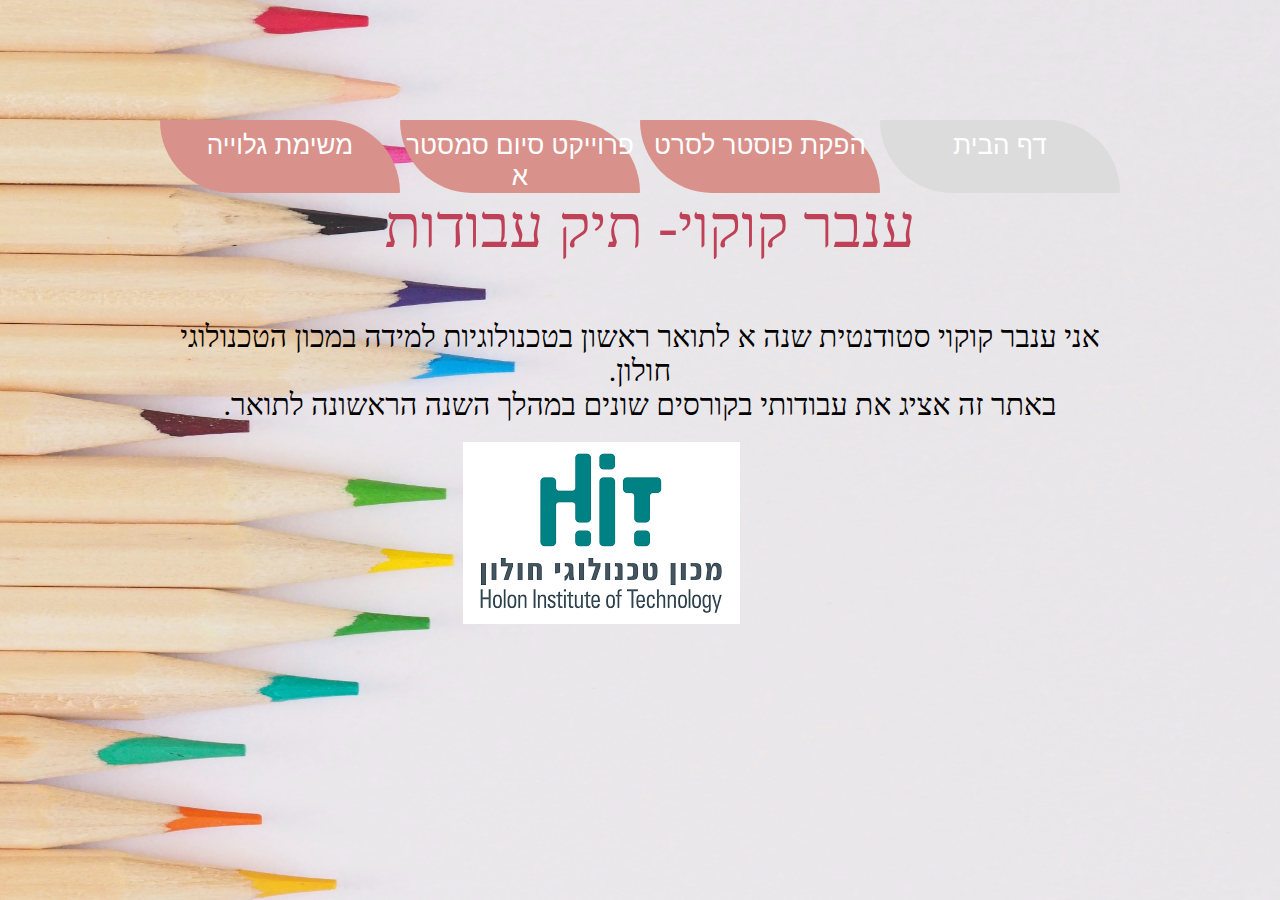
<file: InbarCucuy_Protfolio/index.html>
﻿<!doctype html>
<html lang="">
<head>
    <meta charset="utf-8" />
    <title></title>
    <meta name="description" content="" />
    <meta name="keywords" content="" />
    <meta name="author" content="" />
    <meta name="viewport" content="width=device-width, initial-scale=1.0, user-scalable=yes">
   
    <!-- CSS -->
    <link href="styles/reset.css" rel="stylesheet" />
    <link href="styles/myStyle.css" rel="stylesheet" />


    <!-- Scripts -->
    <script src="jScripts/jquery-1.12.0.min.js"></script>
    
</head>
<body id="homePage">
    <div id="container">
        <header>
            <nav>
                <ul>
                    <li>

                        <a class="whereMi" href="index.html">  דף הבית</a>
                    </li>
                    <li>

                        <a href="E.T.html"> הפקת פוסטר לסרט</a>
                    </li>
                    <li>

                        <a href="tapuah.html"> פרוייקט סיום סמסטר<br /> א</a>
                        <ul>
                            <li>

                                <a href="tozar.html">התוצר</a>
                            </li>
                            <li>
                                <a href="clip.html">סרטון הסבר</a>
                            </li>
                        </ul>
                    </li>
                    <li>

                        <a href="gluia.html">משימת גלוייה</a>
                    </li>
                </ul>
            </nav>
           

        </header>
        <article>
            <div id="hadLine">ענבר קוקוי- תיק עבודות</div>
            <p>
                אני ענבר קוקוי סטודנטית שנה א לתואר ראשון בטכנולוגיות למידה במכון הטכנולוגי חולון.<br />
                באתר זה אציג את עבודותי בקורסים שונים במהלך השנה הראשונה לתואר.
             
 
            </p>
            <aside id="hit">
                <img  src="images/hit.png" />
            </aside>
            
        </article>
    </div>
</body>
</html>
</file>
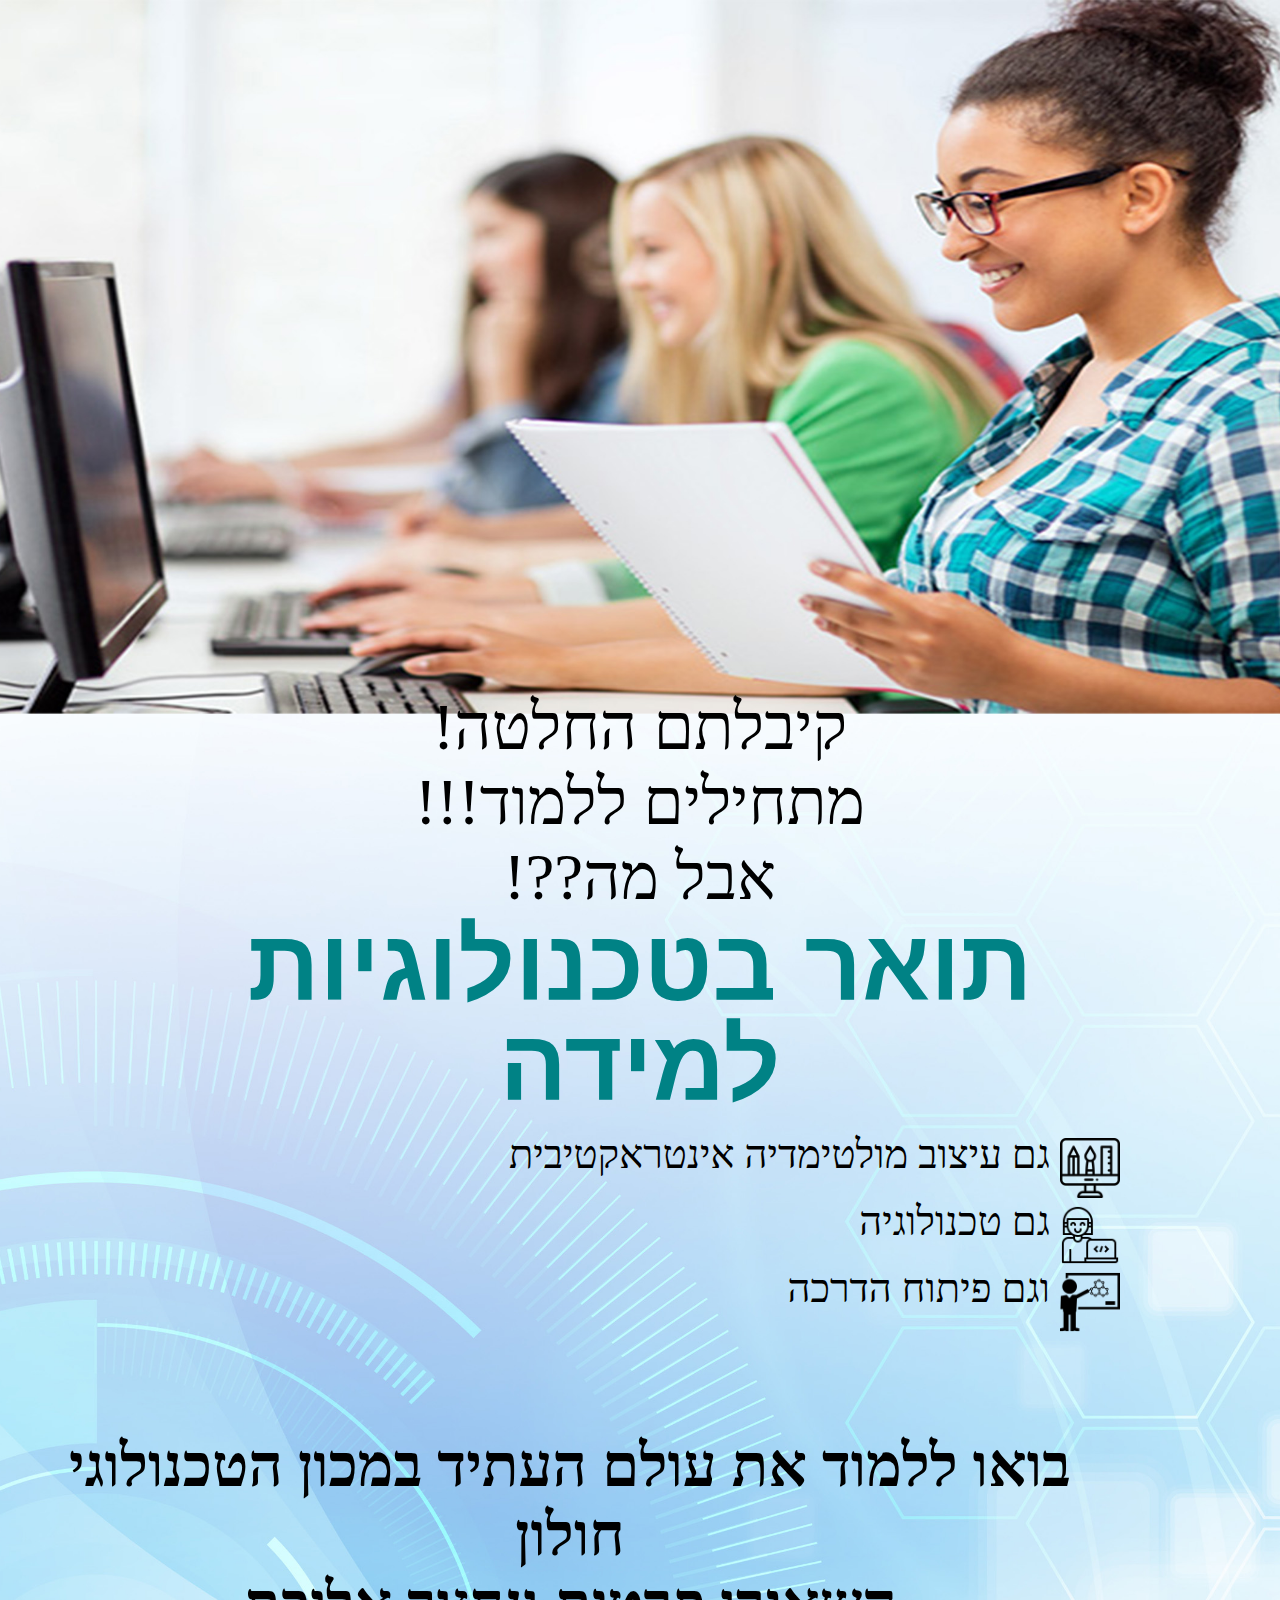
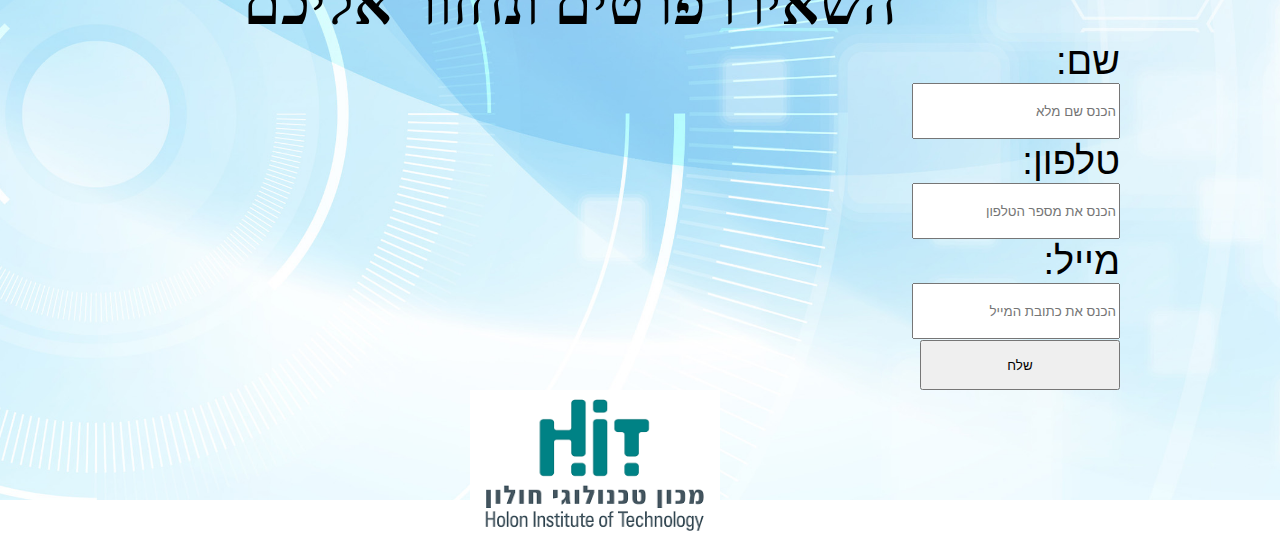
<file: Task5_InbarCucuy/index.html>
﻿<!doctype html>
<html lang="">
<head>
    <meta charset="utf-8" />
    <title></title>
    <meta name="description" content="" />
    <meta name="keywords" content="" />
    <meta name="author" content="" />
    <meta name="viewport" content="width=device-width, initial-scale=1.0, user-scalable=yes">

    <!-- CSS -->
   <link href="styles/reset.css" rel="stylesheet" />
    <link href="styles/myStyle.css" rel="stylesheet" />


    <!-- Scripts -->
    <script src="jScripts/jquery-1.12.0.min.js"></script>
    <script src="https://webdevelopmentcourse.github.io/contactUs/WebDevelopmentCourse/jScripts/contactUs.js"
            type="text/javascript"></script>


</head>
<body>
    <div id="container">
        <article>

            <p id="opening">
                קיבלתם החלטה!<br />
                מתחילים ללמוד!!! <br />
                אבל מה??! <br />

            </p>
            <section>
                <h1>  תואר בטכנולוגיות למידה </h1><br />
                <p id="interactiv">
                    גם עיצוב מולטימדיה אינטראקטיבית
                    <aside id="design"></aside>
                </p>
                <p id="tec">
                    גם טכנולוגיה
                    <aside id="tecIcon"></aside>
                </p>
                <p id="lern">
                    וגם פיתוח הדרכה
                    <aside id="lernIcon"></aside>
                </p>

            </section>


            <p id="pratim">
                בואו ללמוד את עולם העתיד במכון הטכנולוגי חולון

                <br />
                השאירו פרטים ונחזור אליכם

            </p>
            <form>

                <input type="hidden" id="myEmail" name="name" value="inbarosh@gmail.com">
                <label for="myName">
                    שם:
                    <br />
                    <input type="text" id="myName" placeholder="הכנס שם מלא" /><br />
                </label>
                <label for="myNum">
                   טלפון:
                    <br />
                    <input type="text" id="myNum" placeholder="הכנס את מספר הטלפון" /><br />
                </label>
                <label for="myMail">
                   מייל:
                    <br />
                    <input type="text" id="myMail" placeholder="הכנס את כתובת המייל" /> <br />
                </label>
                <input type="submit" id="send" value="שלח" />




                <div id="feedback"></div>
            </form>
            <a href="https://www.hit.ac.il/telem/B.A" target="_blank">
                <img id="logoHit" src="images/logo.png" />
            </a>

        </article>
    </div>
</body>
</html>
</file>
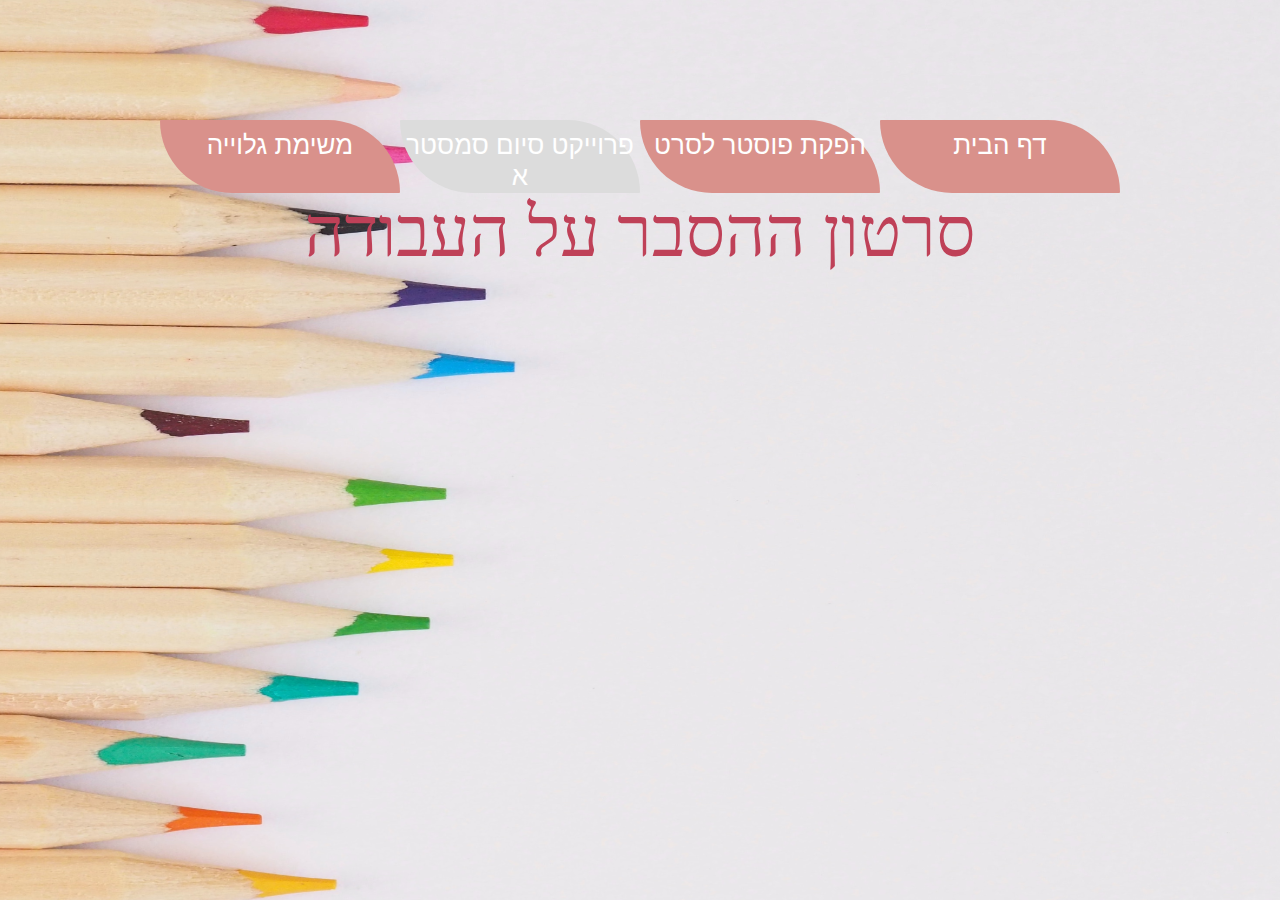
<file: InbarCucuy_Protfolio/clip.html>
﻿<!doctype html>
<html lang="">
<head>
    <meta charset="utf-8" />
    <title></title>
    <meta name="description" content="" />
    <meta name="keywords" content="" />
    <meta name="author" content="" />
    <meta name="viewport" content="width=device-width, initial-scale=1.0, user-scalable=yes">
    
    <!-- CSS -->
    <link href="styles/reset.css" rel="stylesheet" />
    <link href="styles/myStyle.css" rel="stylesheet" />


    <!-- Scripts -->
    <script src="jScripts/jquery-1.12.0.min.js"></script>
    
</head>
<body>
    <div id="container">
        <header>
            <nav>
                <ul>
                    <li>

                        <a href="index.html">  דף הבית</a>
                    </li>
                    <li>

                        <a href="E.T.html"> הפקת פוסטר לסרט</a>

                    </li>

                    </li>
                    <li>

                        <a class="whereMi" href="tapuah.html"> פרוייקט סיום סמסטר <br /> א</a>
                        <ul>
                            <li>

                                <a href="tozar.html">התוצר</a>
                            </li>
                            <li>
                                <a class="whereMi" href="clip.html">סרטון הסבר</a>
                            </li>
                        </ul>
                    </li>
                    <li>

                        <a href="gluia.html">משימת גלוייה</a>
                    </li>
                </ul>

            </nav>
        </header>
        <article>
            <h1>סרטון ההסבר על העבודה</h1>
            <iframe width="760" height="515" src="https://www.youtube.com/embed/ib1t6V_t0iM" frameborder="0" allow="accelerometer; autoplay; encrypted-media; gyroscope; picture-in-picture" allowfullscreen></iframe>
        </article>
    </div>
</body>
</html>
</file>
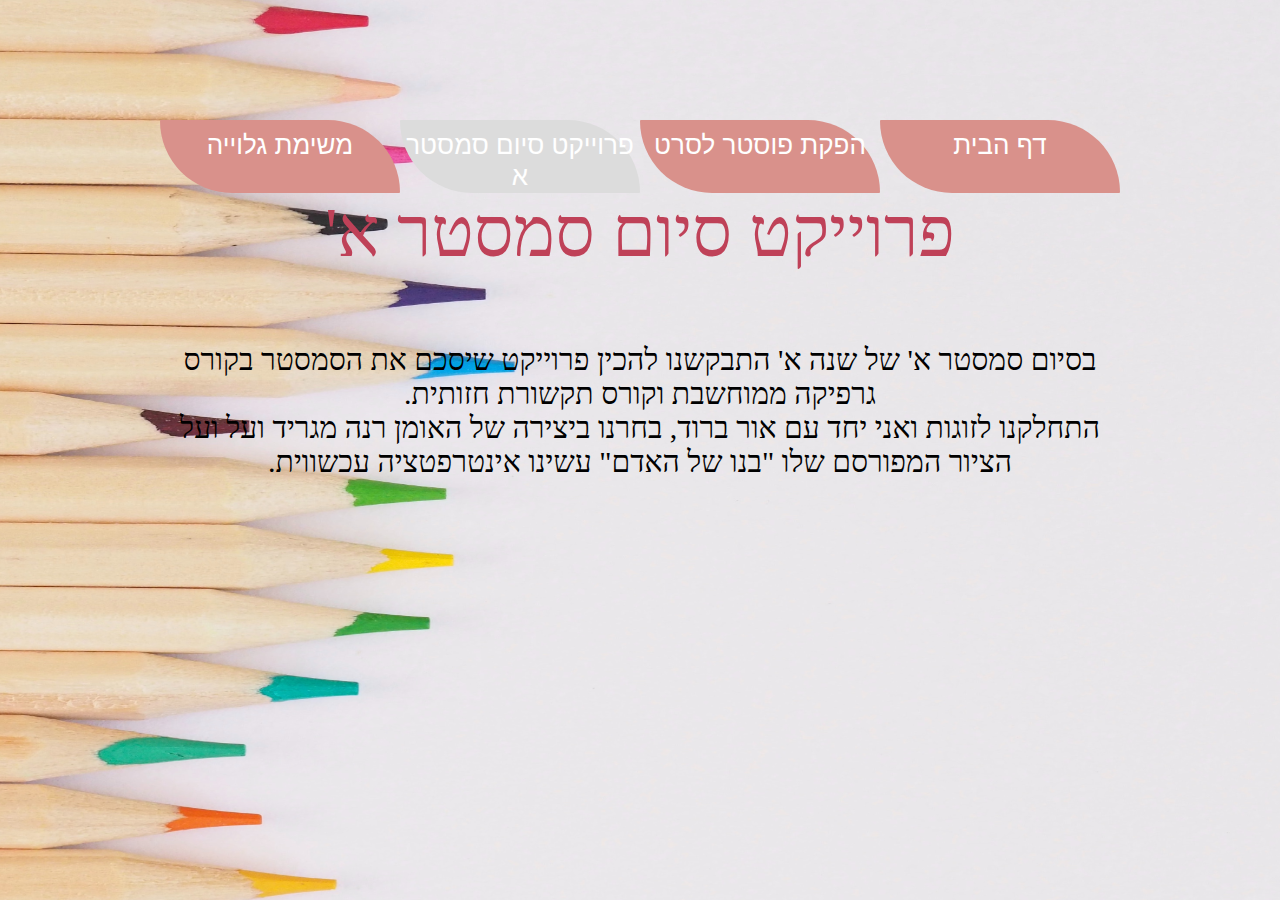
<file: InbarCucuy_Protfolio/tapuah.html>
﻿<!doctype html>
<html lang="">
<head>
    <meta charset="utf-8" />
    <title></title>
    <meta name="description" content="" />
    <meta name="keywords" content="" />
    <meta name="author" content="" />
    <meta name="viewport" content="width=device-width, initial-scale=1.0, user-scalable=yes">
    
    <!-- CSS -->
    <link href="styles/reset.css" rel="stylesheet" />
    <link href="styles/myStyle.css" rel="stylesheet" />


    <!-- Scripts -->
    <script src="jScripts/jquery-1.12.0.min.js"></script>
    
</head>
<body>
    <div id="container">
        <header>
            <nav>
                <ul>
                    <li>

                        <a href="index.html">דף הבית</a>
                    </li>
                    <li>

                        <a href="E.T.html">הפקת פוסטר לסרט </a>

                    </li>
                    <li>

                        <a class="whereMi" href="tapuah.html"> פרוייקט סיום סמסטר <br /> א</a>
                        <ul>
                            <li>

                                <a href="tozar.html">התוצר</a>
                            </li>
                            <li>
                                <a href="clip.html">סרטון הסבר</a>
                            </li>
                        </ul>
                    </li>
                    <li>

                        <a href="gluia.html"> משימת גלוייה</a>
                    </li>
                </ul>
            </nav>
        </header>
        <article>
            <h1>פרוייקט סיום סמסטר א'</h1>
            <p>
                בסיום סמסטר א' של שנה א' התבקשנו להכין פרוייקט שיסכם את הסמסטר בקורס גרפיקה ממוחשבת וקורס תקשורת חזותית. <br />
                התחלקנו לזוגות ואני יחד עם אור ברוד, בחרנו ביצירה של האומן רנה מגריד ועל  ועל הציור המפורסם שלו "בנו של האדם" עשינו אינטרפטציה עכשווית.
            </p>
        </article>

    </div>
</body>
</html>
</file>
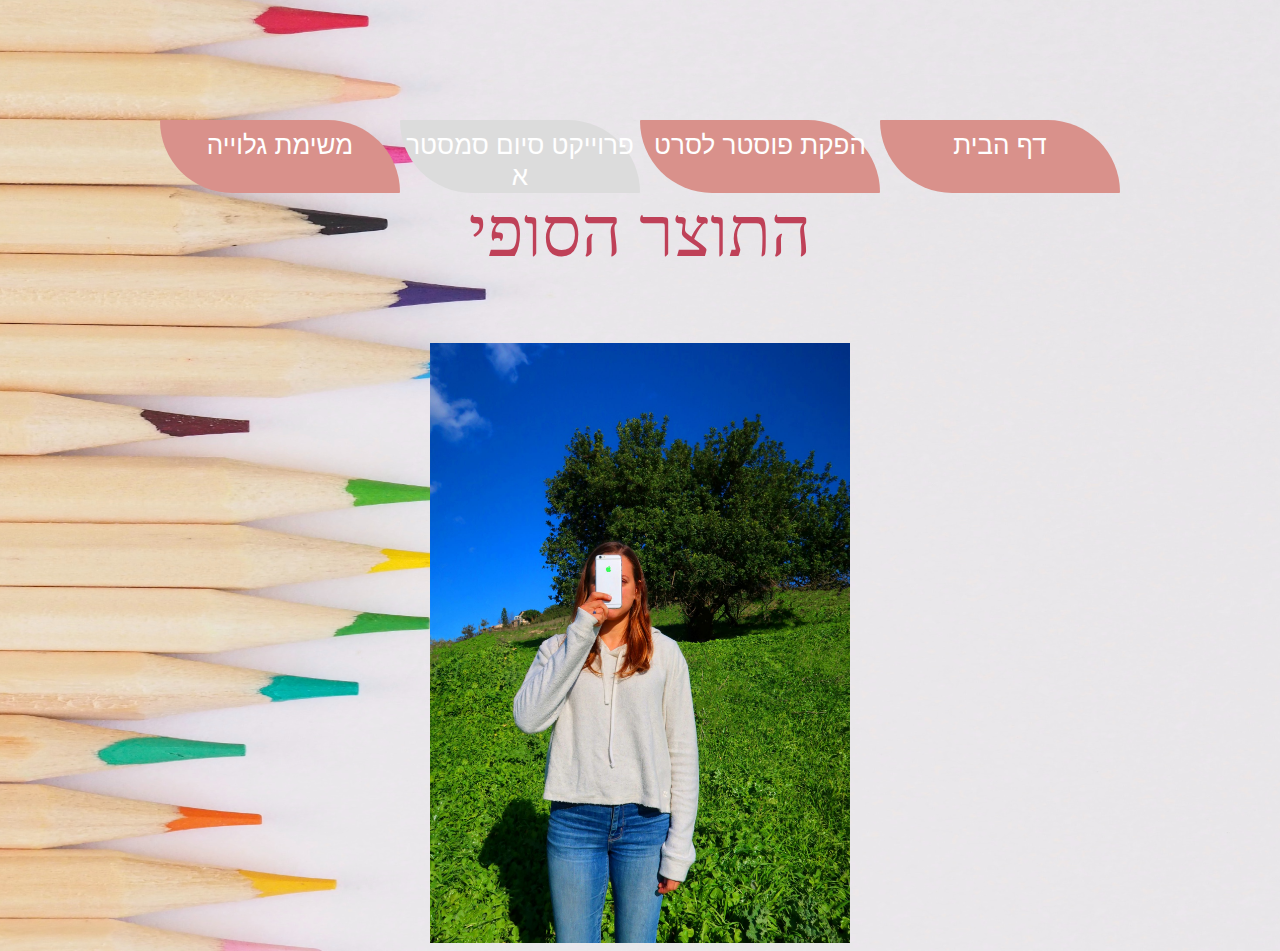
<file: InbarCucuy_Protfolio/tozar.html>
﻿<!doctype html>
<html lang="">
<head>
    <meta charset="utf-8" />
    <title></title>
    <meta name="description" content="" />
    <meta name="keywords" content="" />
    <meta name="author" content="" />
    <meta name="viewport" content="width=device-width, initial-scale=1.0, user-scalable=yes">
    
    <!-- CSS -->
    <link href="styles/reset.css" rel="stylesheet" />
    <link href="styles/myStyle.css" rel="stylesheet" />


    <!-- Scripts -->
    <script src="jScripts/jquery-1.12.0.min.js"></script>
    
</head>
<body>
    <div id="container">
        <header>
            <nav>
                <ul>
                    <li>

                        <a href="index.html">  דף הבית</a>
                    </li>
                    <li>

                        <a href="E.T.html"> הפקת פוסטר לסרט</a>
                    </li>

                    </li>
                    <li>

                        <a class="whereMi" href="tapuah.html"> פרוייקט סיום סמסטר  <br />א</a>
                        <ul>
                            <li>

                                <a class="whereMi" href="tozar.html">התוצר</a>
                            </li>
                            <li>
                                <a href="clip.html">סרטון הסבר</a>
                            </li>
                        </ul>
                    </li>
                    <li>

                        <a href="gluia.html">משימת גלוייה</a>
                    </li>
                </ul>
            </nav>
        </header>
        <article>
            <h1>התוצר הסופי</h1>
            <aside>
                <a href="../images/finelProject2.jpg" target="_blank">


                    <img id="apple" src="images/finelProject2.jpg" />
                </a>
            </aside>
        </article>
    </div>
</body>
</html>
</file>
<file: InbarCucuy_Protfolio/styles/myStyle.css>
body 
{
    direction:rtl;
}
/*����� ����� ��� ��� ����� ����*/
body {
    background-image: url('../images/art-art-materials-bright-743986.jpg');
    background-repeat: no-repeat;
    background-size: 1500px 1400px;
    background-position: top center;
}
/*����� ����� ������*/
h1 {
    text-align: center;
    font: 70px Calibri;
    margin-bottom: 70px;
    color: #BF4158;
}
/*����� ����� �� ����� ��� ����� ����*/
#container {
    width: 960px;
    margin: 0px auto;
    margin-top: 120px;
    font: 35px Calibri;
    text-align: center;
}
/* ������ ����� ����� ����*/
ul {
    list-style: none;
}
nav ul li {
    display: inline-block;
    float: right;
}
    nav ul li a {
        display: block;
        background-color: #D9918B;
        color: white;
        width: 240px;
        height: 63px;
        padding-top: 10px;
        text-decoration: none;
        text-align: center;
        font-size: 26px ;
        -webkit-border-radius: 1px 80px 1px 80px;
        border-radius: 1px 80px 1px 80px;
    }

/*������ ����� ����� ��� ���� ������ ����*/
    nav ul li a:hover{
        background-color:lightgray;
    }
        nav ul li a:active {
            background-color: #FFD2AB;
        }
    nav ul li ul{
        display:none;
        position:absolute;
      
    }

/*����� ����� �� �����*/
    nav ul li:hover> ul{
        display:block;
        width:12px;
    }
/*������ ����� ��� �� ������� �����*/
#photoET {
    width: 400px;
    height: 500px;
}

/*����� ����� �� ������� ��� ����� ����*/
p {
    margin-bottom: 20px;
    font: 30px Calibri;   
}

/*������ ����� ���� ������� ����*/

#apple {
    width: 420px;
    height: 600px;
}

/*������ ����� ����� ����� �����*/
#postcard{
    width:600px;
    height:420px;
}

/*����� �� ����� ��� ������ ������ ����� ���� �����*/
.whereMi{
    background-color:gainsboro;
}

/*����� ���� ������ ������ ����� ���� �� ������ ������ ����*/
#hit {
    width: 150px;
    height: 100px;
    position: relative;
    right: 380px;
}
    #hit :hover {
        width:200px;
        height: 150px;
    }

/* ����� ������� ������ ��� ����*/
#hadLine {
    width: 600px;
    height: 200px;
    margin-right: 170px;
    font: 60px Calibri;
    color: #BF4158;
    -webkit-transition: all 6s ease-out;
    -moz-transition: all 6s ease-out;
    -ms-transition: all 6s ease-out;
    -o-transition: all 6s ease-out;
    transition: all 6s ease-out;
}
    #hadLine:hover {
        width: 600px;
        height: 200px;
        margin-right: 170px;
        font: 70px Calibri;
        color: #FFB5A6;
    }
</file>
<file: Task5_InbarCucuy/styles/myStyle.css>
body 
{
    direction:rtl;
}

#container {
    width: 960px;
    margin: 0px auto;

}
body {
    background-image: url('../images/back6.jpg');
    background-repeat: no-repeat;
    background-size: 1500px 2100px;
    background-position: top center;
}

#opening {
    font: 65px Calibri;
    text-align: center;
    margin-top:690px;
}
#interactiv, #tec, #lern {
    font: 40px Calibri;
    width: 600px;
    margin-right: 70px;
}
#design {
    background-image: url('../images/computer.png');
    background-size: 60px;
    background-repeat: no-repeat;
    width: 60px;
    height: 60px;
    position: absolute 0px 30px 0px 0px;
    margin-top: -40px;
}

#tecIcon {
    background-image: url('../images/developer.png');
    background-size: 60px;
    background-repeat: no-repeat;
    width: 60px;
    height: 60px;
    position: absolute 0px 30px 0px 0px;
    margin-top: -40px;
}

#lernIcon {
    background-image: url('../images/chemistry-class-instructions.png');
    background-size: 60px;
    background-repeat: no-repeat;
    width: 60px;
    height: 60px;
    position: absolute 0px 30px 0px 0px;
    margin-top: -40px;
}

#logoHit {
    width: 250px;
    height: 150px;
    position:relative;
    right:400px;
}
    #logoHit:hover {
        width: 300px;
        height: 200px;
    }
h1 {
    font-size: 100px;
    color: #008285;
    text-align: center;
}
#pratim {
    font: bold 60px Calibri;
    
    margin-top: 100px;
    width: 1100px;
    text-align: center;
}
form {
    font: 38px Calibri;
}
input{
    width:200px;
    height:50px;
}
</file>
